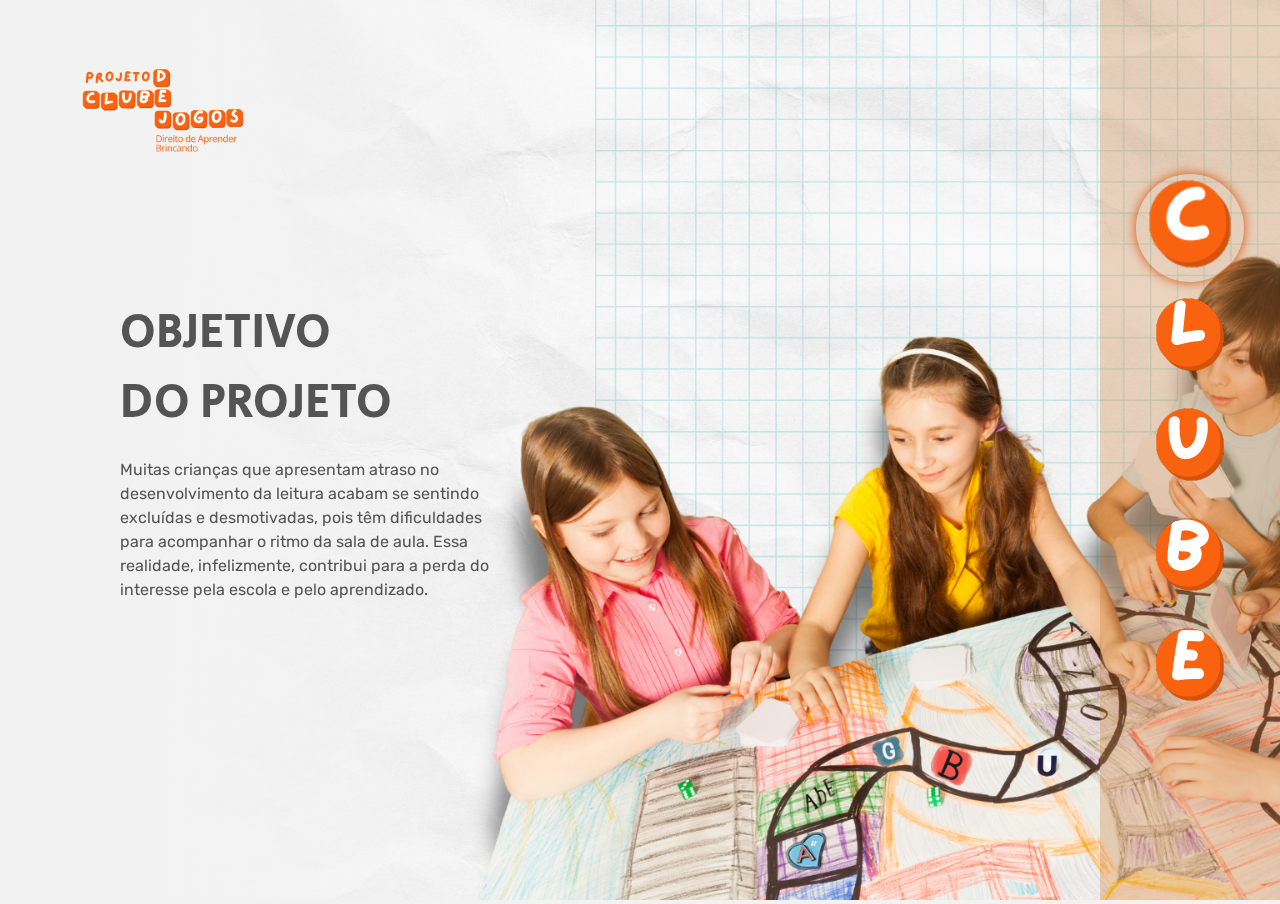
<file: index.html>
<!DOCTYPE html>
<html lang="pt-BR">

<head>
    <meta charset="UTF-8">
    <meta name="viewport" content="width=device-width, initial-scale=1.0">
    <title>projeto extensão A QI</title>
    <link rel="preconnect" href="https://fonts.googleapis.com">
    <link rel="preconnect" href="https://fonts.gstatic.com" crossorigin>
    <link
        href="https://fonts.googleapis.com/css2?family=Rubik:ital,wght@0,300..900;1,300..900&family=Secular+One&display=swap"
        rel="stylesheet">

    <link rel="stylesheet" href="./src/css/reset.css">

    <link rel="stylesheet" href="./src/css/estilos.css">

    <link rel="stylesheet" href="./src/css/responsivo.css">
</head>

<body>
    <header class="header-logo">
        <img src="./src/imagens/logo.png" alt="Logo da Página" class="logo">
    </header>

    <main class="personagens">
        <div class="personagem selecionado">
            <picture>
                <source srcset="./src/imagens/fundo1.png" media="(min-width: 768px)">
                <img class="imagem" src="./src/imagens/mfundo1.png" alt="pagina1">
            </picture>
            <div class="conteudo">
                <h2 class="titulo">OBJETIVO <br>DO PROJETO</h2>
                <p class="descricao">Muitas crianças que apresentam atraso no desenvolvimento da leitura acabam se sentindo excluídas e desmotivadas, pois têm dificuldades para acompanhar o ritmo da sala de aula. 

                    Essa realidade, infelizmente, contribui para a perda do interesse pela escola e pelo aprendizado.</p>
            </div>
        </div>
        <div class="personagem">
            <picture>
                <source srcset="./src/imagens/fundo2.png" media="(min-width: 768px)" />
                <img class="imagem" src="./src/imagens/mfundo2.png" alt="pagina2" />
            </picture>
            <div class="conteudo">
                <h2 class="titulo">PROPOSTA</h2>
                <p class="descricao">Pensando nisso, desenvolvemos uma proposta que visa incentivar a leitura de forma inclusiva e divertida. Através de jogos pedagógicos, criamos um espaço lúdico dentro da escola, onde as crianças podem aprender no seu próprio ritmo, de maneira leve e acolhedora.</p>
            </div>
        </div>

        <div class="personagem">
            <picture>
                <source srcset="./src/imagens/fundo3.png" media="(min-width: 768px)" />
                <img class="imagem" src="./src/imagens/mfundo3.png" alt="pagina3" />
            </picture>
            <div class="conteudo">
                <picture class="passoapasso">
                    <source srcset="./src/imagens/passoapasso.png" media="(min-width: 768px)" />
                    <img class="imagem" src="./src/imagens/mpassoapasso.png" alt="passo a passo" />
                </picture>
                <h2 class="titulo">COMO FUNCIONA</h2>
                <p class="descricao">O projeto disponibilizará todos os jogos em formato de arquivo digital, permitindo que cada escola possa confeccioná-los manualmente de acordo com sua realidade. Dessa forma, as instituições têm a flexibilidade de imprimir ou elaborar os jogos de maneira artesanal, promovendo uma abordagem personalizada e sustentável para o processo de aprendizagem.</p>
            </div>
        </div>
        <div class="personagem">
            <picture>
                <source srcset="./src/imagens/fundo4.png" media="(min-width: 768px)" />
                <img class="imagem" src="./src/imagens/mfundo4.png" alt="pagina4" />
            </picture>
            <div class="conteudo">
                <h2 class="titulo">CONTATO</h2>
                <p class="descricao">Entre em contato e descubra como nossos jogos podem revolucionar a aprendizagem em sua escola!</p>
            </div>
        </div>

        <div class="personagem">
            <picture>
                <source srcset="./src/imagens/fundo5.png" media="(min-width: 768px)" />
                <img class="imagem" src="./src/imagens/mfundo5.png" alt="pagina5" />
            </picture>
            <div class="conteudo">
                <h2 class="titulo">JOGOS DISPONIVEIS</h2>
                <p class="descricao">Click para iniciar o download!</p>
            </div>
        </div>
    </main>
    <ul class="botoes">
        <li>
            <button class="botao pagina1 selecionado">
                <img src="./src/imagens/icon1.png" alt="Ícone pagina1">
            </button>
        </li>
        <li>
            <button class="botao pagina2">
                <img src="./src/imagens/icon2.png" alt="Ícone pagina2" />
            </button>
        </li>
        <li>
            <button class="botao pagina3">
                <img src="./src/imagens/icon3.png" alt="Ícone pagina3" />
            </button>
        </li>
        <li>
            <button class="botao pagina4">
                <img src="./src/imagens/icon4.png" alt="Ícone pagina4" />
            </button>
        </li>
        <li>
            <button class="botao pagina5">
                <img src="./src/imagens/icon5.png" alt="Ícone pagina5" />
            </button>
        </li>
    </ul>

    <script src="./src/js/index.js"></script>

</body>

</html>
</file>
<file: src/css/estilos.css>
body {
  background-color: #f2f2f2;
  overflow: hidden;
}
.header-logo {
  position: absolute;
  top: 20px; /* Ajuste a distância do topo conforme necessário */
  left: 70px; /* Ajuste a distância da esquerda conforme necessário */
  z-index: 10; /* Garante que o logo fique por cima de outros elementos */
}

.header-logo .logo {
  max-width: 180px; /* Ajuste o tamanho do logo conforme necessário */
  width:100%;
  height:auto;
}
main::after {
  content: "";
  position: fixed;
  top: 0;
  left: 0;
  min-height: 100vh;
  width: 80vh;
  background: linear-gradient(92deg, #f2f2f2 25%, rgba(0, 0, 0, 0) 75%) no-repeat;
}

main .personagem {
  display: none;
  height: 100vh;
}

main .personagem.selecionado {
  display: block;
}

main .personagem .imagem {
  width: 100%;
  height: 100%;
  object-fit: cover;
}

.conteudo {
  position: absolute;
  top: 0;
  left: 120px;
  display: flex;
  flex-direction: column;
  justify-content: center;
  height: 100vh;
  max-width: 380px;
  z-index: 1;
}

.conteudo .passoapasso {
  display: flex;
  justify-content: flex-start; 
  align-items: center;
  margin-bottom: 20px;
  margin-top: 20px; 
}

.conteudo .passoapasso img {
  width: 1080px;
  max-width: 80vw;
  height: auto;
  margin-left: -50px;
}


.conteudo .titulo {
  color: #545454;
  font-size: 48px;
  font-family: "Secular One";
  font-weight: 400;
  margin-bottom: 20px;
}

.conteudo .descricao {
  color: #545454;
  font-family: "Rubik";
  font-size: 16px;
  line-height: 24px;
}

.botoes {
  background-color: rgba(201, 127, 57, 0.3);
  position: fixed;
  top: 0;
  right: 0;
  width: 180px;
  display: flex;
  flex-direction: column;
  align-items: center;
  justify-content: center;
  min-height: 100vh;
  gap: 16px;
}

.botoes .botao {
  border: none;
  background-color: transparent;
  width: 90px;
  height: 90px;
  cursor: pointer;
  transition: transform 0.3s ease;
  border-radius: 50%;
}

.botoes .botao img {
  border-radius: 50%;
}

.botoes .botao.selecionado {
  transform: scale(1.2);
  box-shadow: 0 0 10px #d9d9d9;
}

.botoes .botao.pagina1.selecionado {
  box-shadow: 0 0 10px #d5520a;
}

.botoes .botao.pagina2.selecionado {
  box-shadow: 0 0 10px #f9620f;
}

.botoes .botao.pagina3.selecionado {
  box-shadow: 0 0 10px #ffa947;
}

.botoes .botao.pagina4.selecionado {
  box-shadow: 0 0 10px #ff914d;
}

.botoes .botao.pagina5.selecionado {
  box-shadow: 0 0 10px #ffda3a;
}
</file>
<file: src/css/responsivo.css>
@media (max-width: 768px){
   
    main::after {
        background: linear-gradient(0deg, #ffffff 45%, rgba(0, 0, 0, 0) 70%) no-repeat;
        width: 100vw;
    
}

    main .personagem .imagem{
        height: 85%;
        object-position: center;
    }

    .conteudo{
        justify-content: flex-end;
        left:0px;
        top: -20%;
        max-width: 100vw;
        padding: 30px;
       
    }
    .conteudo .passoapasso {
        justify-content: center; 
        margin-bottom: 20px;
        margin-top: 10px;
      }
    
      .conteudo .passoapasso img {
        width: 70%;  
        max-width: 500px;  
        height: auto;
        margin-bottom: -30px;
        margin-top: 10px;
        
      }
    .conteudo .titulo{
        font-size: 30px;
    }

    .conteudo .descricao{
        max-width: 500px;
    }


   .botoes {
    position: absolute; 
    bottom: 10px; 
    left: 50%;
    transform: translateX(-50%);
    background-color: rgba(255, 255, 255, 0.3);
    flex-direction: row;
    align-items: center;
    justify-content: center;
    width: 100%;
    padding: 10px 20px;
    box-sizing: border-box;
    gap: 10px;
}

    .botoes .botao{
        width: 70px;
        height: 70px;
    }

    .botoes .botao img{
        max-width: 70px;
    }
}

@media (max-width: 425px){
    main .personagem .imagem{
        height: auto;
    }

    .conteudo{
        top: -20%;
    }

  .botoes {
    bottom: 15px;
    padding: 10px 20px;
}

.botoes .botao {
    width: 50px;
    height: 50px;
}

.botoes .botao img {
    max-width: 50px;
}
}
</file>
